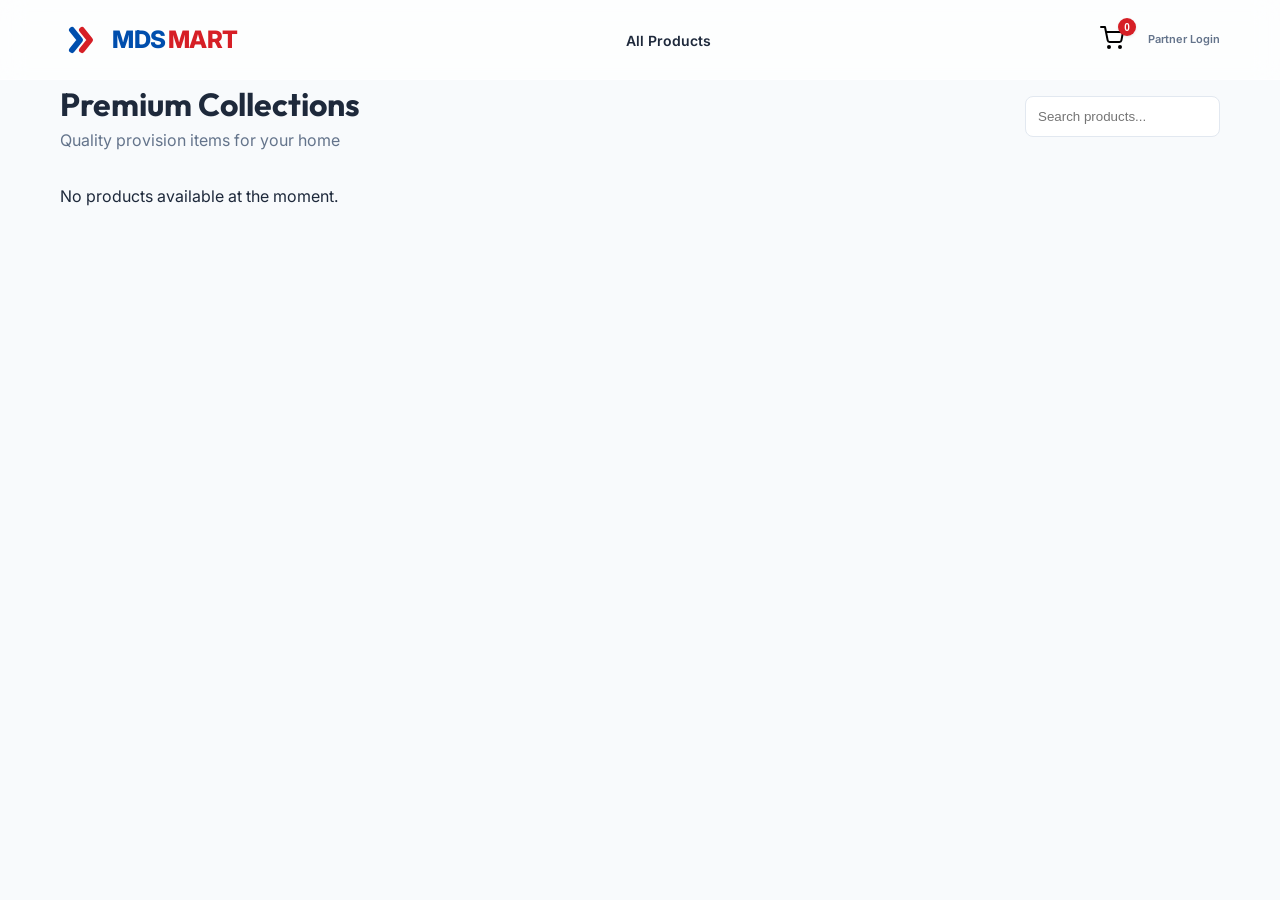
<file: index.html>
<!DOCTYPE html>
<html lang="en">
<head>
    <meta charset="UTF-8">
    <meta name="viewport" content="width=device-width, initial-scale=1.0">
    <title>MDS MART | Premium Provision Store</title>
    <!-- Google Fonts -->
    <link rel="preconnect" href="https://fonts.googleapis.com">
    <link rel="preconnect" href="https://fonts.gstatic.com" crossorigin>
    <link href="https://fonts.googleapis.com/css2?family=Inter:wght@400;500;600;700;800&family=Outfit:wght@600;700;800&display=swap" rel="stylesheet">
    <link rel="stylesheet" href="styles.css">
</head>
<body>

    <header>
        <div class="container nav-content">
            <a href="#" class="logo" onclick="app.showHome()">
                <div class="logo-icon">
                    <!-- CSS/SVG Recreated Logo from Logo Provided -->
                    <svg width="40" height="30" viewBox="0 0 40 30" fill="none" xmlns="http://www.w3.org/2000/svg">
                        <path d="M12 5L20 15L12 25" stroke="#004ead" stroke-width="6" stroke-linecap="round" stroke-linejoin="round"/>
                        <path d="M22 5L30 15L22 25" stroke="#d61f26" stroke-width="6" stroke-linecap="round" stroke-linejoin="round"/>
                    </svg>
                </div>
                <div class="logo-text">
                    <span>MDS</span><span>MART</span>
                </div>
            </a>
            
            <nav id="main-nav">
                <ul>
                    <li><a href="#" onclick="app.showProducts()">All Products</a></li>
                </ul>
            </nav>

            <div id="user-controls" style="display: flex; align-items: center; gap: 24px;">
                <button class="cart-btn" onclick="app.showCart()" style="background: none; border: none; cursor: pointer; position: relative;">
                    <svg width="24" height="24" viewBox="0 0 24 24" fill="none" stroke="currentColor" stroke-width="2" stroke-linecap="round" stroke-linejoin="round"><circle cx="9" cy="21" r="1"></circle><circle cx="20" cy="21" r="1"></circle><path d="M1 1h4l2.68 13.39a2 2 0 0 0 2 1.61h9.72a2 2 0 0 0 2-1.61L23 6H6"></path></svg>
                    <span id="cart-count" class="cart-badge">0</span>
                </button>
                <a href="/admin" style="font-size: 11px; color: var(--text-muted); text-decoration: none; font-weight: 600;">Partner Login</a>
            </div>
        </div>
    </header>

    <!-- Modal for Checkout -->
    <div id="checkout-container"></div>


    <main class="container" id="app-root">
        <!-- Products will be injected here automatically -->
        <div style="text-align: center; padding: 100px; color: var(--text-muted);">
            <p>Loading the store...</p>
        </div>
    </main>


    <script src="app.js"></script>
</body>
</html>
</file>
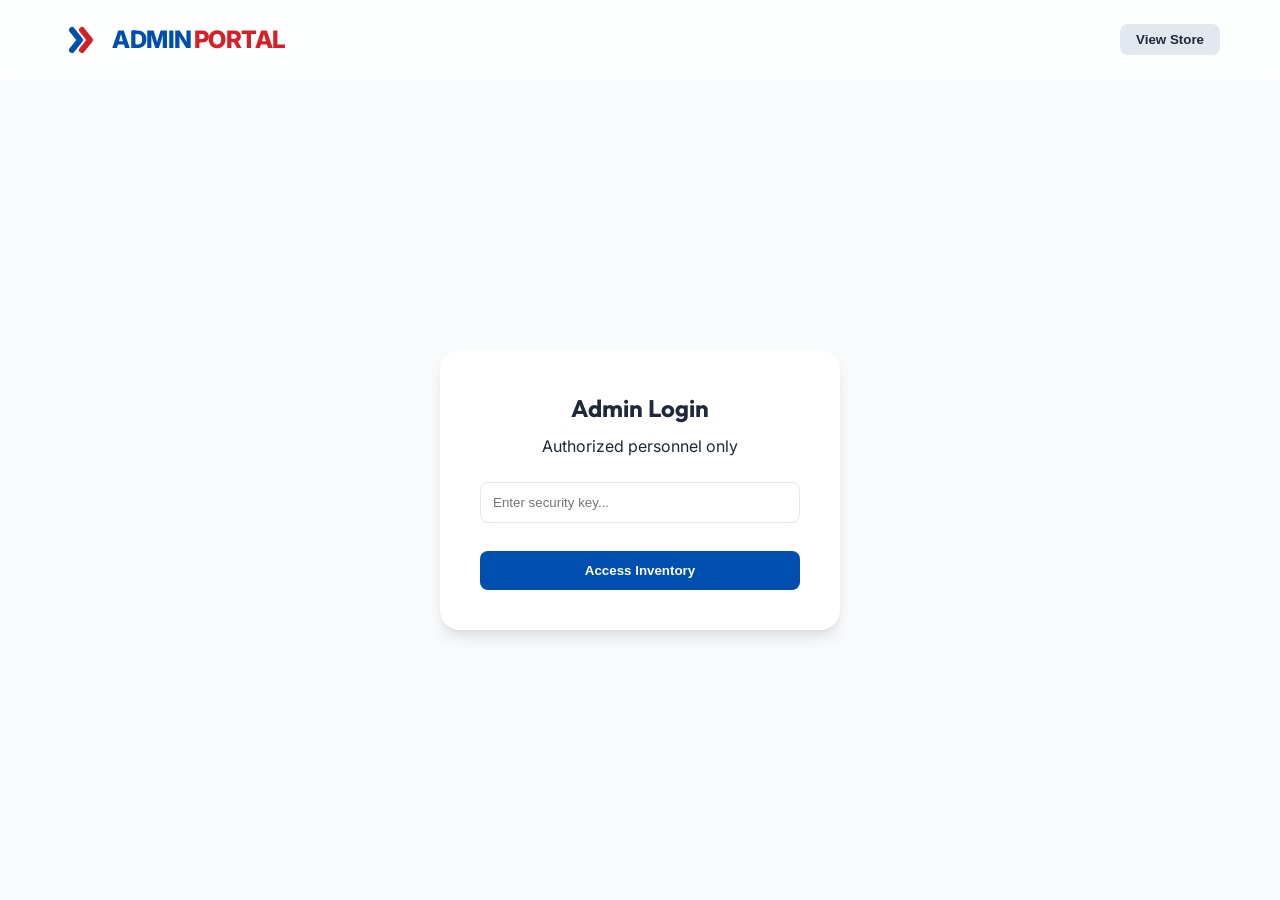
<file: admin.html>
<!DOCTYPE html>
<html lang="en">
<head>
    <meta charset="UTF-8">
    <meta name="viewport" content="width=device-width, initial-scale=1.0">
    <title>MDS MART | Admin Dashboard</title>
    <link rel="preconnect" href="https://fonts.googleapis.com">
    <link rel="preconnect" href="https://fonts.gstatic.com" crossorigin>
    <link href="https://fonts.googleapis.com/css2?family=Inter:wght@400;500;600;700;800&family=Outfit:wght@600;700;800&display=swap" rel="stylesheet">
    <link rel="stylesheet" href="styles.css">
</head>
<body class="admin-body">

    <header>
        <div class="container nav-content">
            <div class="logo">
                <div class="logo-icon">
                    <svg width="40" height="30" viewBox="0 0 40 30" fill="none" xmlns="http://www.w3.org/2000/svg">
                        <path d="M12 5L20 15L12 25" stroke="#004ead" stroke-width="6" stroke-linecap="round" stroke-linejoin="round"/>
                        <path d="M22 5L30 15L22 25" stroke="#d61f26" stroke-width="6" stroke-linecap="round" stroke-linejoin="round"/>
                    </svg>
                </div>
                <div class="logo-text">
                    <span>ADMIN</span><span>PORTAL</span>
                </div>
            </div>
            
            <div id="admin-controls">
                <button class="auth-btn btn-toggle" onclick="location.href='/'">View Store</button>
            </div>
        </div>
    </header>

    <main class="container" id="admin-root">
        <!-- Password Check will be injected here first -->
        <div class="login-screen" id="admin-auth">
            <div class="login-card">
                <h2>Admin Login</h2>
                <p>Authorized personnel only</p>
                <div class="form-group" style="margin-top: 24px;">
                    <input type="password" id="admin-pass" placeholder="Enter security key...">
                </div>
                <button class="btn-submit" onclick="admin.authenticate()">Access Inventory</button>
            </div>
        </div>

        <div id="admin-content" style="display: none;">
            <!-- Content will be injected by admin.js -->
        </div>
    </main>

    <script src="admin.js"></script>
</body>
</html>
</file>
<file: styles.css>
/* MDS MART - Premium Design System */

:root {
    --primary-blue: #004ead;
    --primary-red: #d61f26;
    --bg-light: #f8fafc;
    --text-dark: #1e293b;
    --text-muted: #64748b;
    --white: #ffffff;
    --glass-bg: rgba(255, 255, 255, 0.7);
    --glass-border: rgba(255, 255, 255, 0.3);
    --shadow-sm: 0 1px 3px rgba(0,0,0,0.1);
    --shadow-md: 0 4px 6px -1px rgba(0,0,0,0.1), 0 2px 4px -1px rgba(0,0,0,0.06);
    --shadow-lg: 0 10px 15px -3px rgba(0,0,0,0.1), 0 4px 6px -2px rgba(0,0,0,0.05);
    --radius: 12px;
    --transition: all 0.3s cubic-bezier(0.4, 0, 0.2, 1);
}

* {
    box-sizing: border-box;
    margin: 0;
    padding: 0;
}

body {
    font-family: 'Inter', -apple-system, BlinkMacSystemFont, "Segoe UI", Roboto, sans-serif;
    background-color: var(--bg-light);
    color: var(--text-dark);
    line-height: 1.5;
    padding-top: 80px; /* Header space */
}

/* Typography */
h1, h2, h3 {
    font-family: 'Outfit', sans-serif;
    font-weight: 700;
}

/* Layout Containers */
.container {
    max-width: 1200px;
    margin: 0 auto;
    padding: 0 20px;
}

/* Header & Logo */
header {
    position: fixed;
    top: 0;
    left: 0;
    right: 0;
    height: 80px;
    background: var(--glass-bg);
    backdrop-filter: blur(12px);
    border-bottom: 1px solid var(--glass-border);
    display: flex;
    align-items: center;
    z-index: 1000;
    transition: var(--transition);
}

.nav-content {
    display: flex;
    justify-content: space-between;
    align-items: center;
    width: 100%;
}

.logo {
    display: flex;
    align-items: center;
    gap: 12px;
    text-decoration: none;
}

.logo-icon {
    display: flex;
    align-items: center;
}

.logo-text {
    font-size: 24px;
    font-weight: 800;
    letter-spacing: -0.5px;
}

.logo-text span:first-child { color: var(--primary-blue); }
.logo-text span:last-child { color: var(--primary-red); margin-left: 2px; }

/* Navigation */
nav ul {
    display: flex;
    list-style: none;
    gap: 24px;
}

nav a {
    text-decoration: none;
    color: var(--text-dark);
    font-weight: 600;
    font-size: 14px;
    transition: var(--transition);
}

nav a:hover {
    color: var(--primary-blue);
}

/* Auth Buttons */
.auth-btn {
    padding: 8px 16px;
    border-radius: 8px;
    font-weight: 600;
    cursor: pointer;
    transition: var(--transition);
    border: none;
}

.btn-admin {
    background: var(--primary-blue);
    color: white;
}

.btn-customer {
    background: var(--primary-red);
    color: white;
}

.auth-btn:hover {
    opacity: 0.9;
    transform: translateY(-1px);
    box-shadow: var(--shadow-md);
}

/* Login Screen */
.login-screen {
    height: calc(100vh - 80px);
    display: flex;
    flex-direction: column;
    align-items: center;
    justify-content: center;
    text-align: center;
}

.login-card {
    background: white;
    padding: 40px;
    border-radius: 20px;
    box-shadow: var(--shadow-lg);
    width: 100%;
    max-width: 400px;
}

.login-card h2 {
    margin-bottom: 8px;
}

.role-selector {
    display: grid;
    grid-template-columns: 1fr 1fr;
    gap: 16px;
    margin-top: 32px;
}

/* DASHBOARD COMMON */
.section-header {
    display: flex;
    justify-content: space-between;
    align-items: center;
    margin-bottom: 32px;
}

/* CUSTOMER VIEW */
.product-grid {
    display: grid;
    grid-template-columns: repeat(auto-fill, minmax(280px, 1fr));
    gap: 24px;
    padding-bottom: 60px;
}

.product-card {
    background: white;
    border-radius: var(--radius);
    overflow: hidden;
    box-shadow: var(--shadow-sm);
    transition: var(--transition);
    border: 1px solid #f1f5f9;
}

.product-card:hover {
    transform: translateY(-8px);
    box-shadow: var(--shadow-lg);
}

.product-img {
    width: 100%;
    height: 200px;
    object-fit: cover;
    background: #f1f5f9;
}

.product-info {
    padding: 20px;
}

.product-name {
    font-size: 18px;
    font-weight: 700;
    margin-bottom: 4px;
}

.product-price {
    color: var(--primary-blue);
    font-weight: 800;
    font-size: 20px;
}

.stock-badge {
    padding: 4px 10px;
    border-radius: 6px;
    font-size: 12px;
    font-weight: 700;
    display: inline-block;
    margin-top: 12px;
}

.in-stock { background: #dcfce7; color: #166534; }
.out-of-stock { background: #fee2e2; color: #991b1b; }

/* ADMIN VIEW */
.admin-grid {
    display: grid;
    grid-template-columns: 350px 1fr;
    gap: 32px;
    align-items: start;
}

.admin-form-card {
    background: white;
    padding: 24px;
    border-radius: var(--radius);
    box-shadow: var(--shadow-md);
    position: sticky;
    top: 112px;
}

.form-group {
    margin-bottom: 16px;
}

.form-group label {
    display: block;
    font-size: 14px;
    font-weight: 600;
    margin-bottom: 6px;
}

input {
    width: 100%;
    padding: 12px;
    border-radius: 8px;
    border: 1px solid #e2e8f0;
    outline: none;
    transition: var(--transition);
}

input:focus {
    border-color: var(--primary-blue);
    box-shadow: 0 0 0 3px rgba(0, 78, 173, 0.1);
}

.btn-submit {
    width: 100%;
    padding: 12px;
    background: var(--primary-blue);
    color: white;
    border: none;
    border-radius: 8px;
    font-weight: 700;
    cursor: pointer;
    margin-top: 12px;
}

.admin-table-card {
    background: white;
    border-radius: var(--radius);
    box-shadow: var(--shadow-md);
    overflow: hidden;
}

table {
    width: 100%;
    border-collapse: collapse;
}

th {
    background: #f8fafc;
    text-align: left;
    padding: 16px;
    font-size: 13px;
    font-weight: 700;
    color: var(--text-muted);
    text-transform: uppercase;
}

td {
    padding: 16px;
    border-top: 1px solid #f1f5f9;
}

.action-btn {
    padding: 6px 12px;
    border-radius: 6px;
    font-size: 13px;
    font-weight: 600;
    cursor: pointer;
    border: none;
    margin-right: 8px;
}

.btn-toggle { background: #e2e8f0; color: var(--text-dark); }
.btn-delete { background: #fee2e2; color: #991b1b; }

input[type="file"] {
    padding: 10px;
    background: #f8fafc;
    cursor: pointer;
}

input[type="file"]::file-selector-button {
    background: var(--primary-blue);
    color: white;
    border: none;
    padding: 8px 12px;
    border-radius: 6px;
    margin-right: 12px;
    font-weight: 600;
    cursor: pointer;
    transition: var(--transition);
}

input[type="file"]::file-selector-button:hover {
    opacity: 0.9;
}

/* Cart & Checkout UI */
.cart-badge {
    position: absolute;
    top: -8px;
    right: -12px;
    background: var(--primary-red);
    color: white;
    font-size: 10px;
    font-weight: 800;
    width: 18px;
    height: 18px;
    border-radius: 50%;
    display: flex;
    align-items: center;
    justify-content: center;
    box-shadow: var(--shadow-sm);
}

.checkout-overlay {
    position: fixed;
    top: 0;
    left: 0;
    width: 100%;
    height: 100%;
    background: rgba(0,0,0,0.5);
    display: flex;
    justify-content: flex-end;
    z-index: 2000;
}

.checkout-panel {
    background: white;
    width: 100%;
    max-width: 450px;
    height: 100%;
    padding: 32px;
    box-shadow: var(--shadow-lg);
    overflow-y: auto;
    animation: slideIn 0.3s ease-out;
}

@keyframes slideIn {
    from { transform: translateX(100%); }
    to { transform: translateX(0); }
}

.cart-item {
    display: flex;
    gap: 16px;
    padding: 16px 0;
    border-bottom: 1px solid #f1f5f9;
}

.cart-total {
    margin-top: 24px;
    padding-top: 16px;
    border-top: 2px solid var(--text-dark);
    display: flex;
    justify-content: space-between;
    font-size: 20px;
    font-weight: 800;
}

/* Success Animation */
.success-screen {
    text-align: center;
    padding: 60px 20px;
}

.checkmark-circle {
    width: 80px;
    height: 80px;
    background: #dcfce7;
    border-radius: 50%;
    display: flex;
    align-items: center;
    justify-content: center;
    margin: 0 auto 24px;
    animation: scaleUp 0.5s cubic-bezier(0.175, 0.885, 0.32, 1.275);
}

.checkmark {
    color: #166534;
    font-size: 40px;
    font-weight: 800;
}

@keyframes scaleUp {
    from { transform: scale(0); }
    to { transform: scale(1); }
}

.payment-options {
    display: grid;
    grid-template-columns: 1fr;
    gap: 12px;
    margin-top: 24px;
}

.payment-btn {
    padding: 16px;
    border: 1px solid #e2e8f0;
    border-radius: 12px;
    display: flex;
    align-items: center;
    gap: 12px;
    cursor: pointer;
    transition: var(--transition);
}

.payment-btn:hover {
    border-color: var(--primary-blue);
    background: #f8fafc;
}

/* Quantity Control in Grid */
.quantity-control {
    display: flex;
    align-items: center;
    justify-content: space-between;
    background: #f8fafc;
    border-radius: 8px;
    padding: 4px;
    margin-top: 16px;
    border: 1px solid #e2e8f0;
}

.qty-btn {
    width: 32px;
    height: 32px;
    display: flex;
    align-items: center;
    justify-content: center;
    background: white;
    border: 1px solid #e2e8f0;
    border-radius: 6px;
    font-weight: 800;
    cursor: pointer;
    transition: var(--transition);
    color: var(--primary-blue);
}

.qty-btn:hover {
    background: var(--primary-blue);
    color: white;
    border-color: var(--primary-blue);
}

.qty-value {
    font-weight: 800;
    font-size: 16px;
    color: var(--text-dark);
}

/* Responsive */
@media (max-width: 900px) {
    .admin-grid {
        grid-template-columns: 1fr;
    }
}

@media (max-width: 600px) {
    header { height: 70px; }
    body { padding-top: 70px; }
    nav ul { display: none; }
    .section-header { flex-direction: column; align-items: flex-start; gap: 16px; }
    .product-grid { grid-template-columns: 1fr; }
}
</file>
